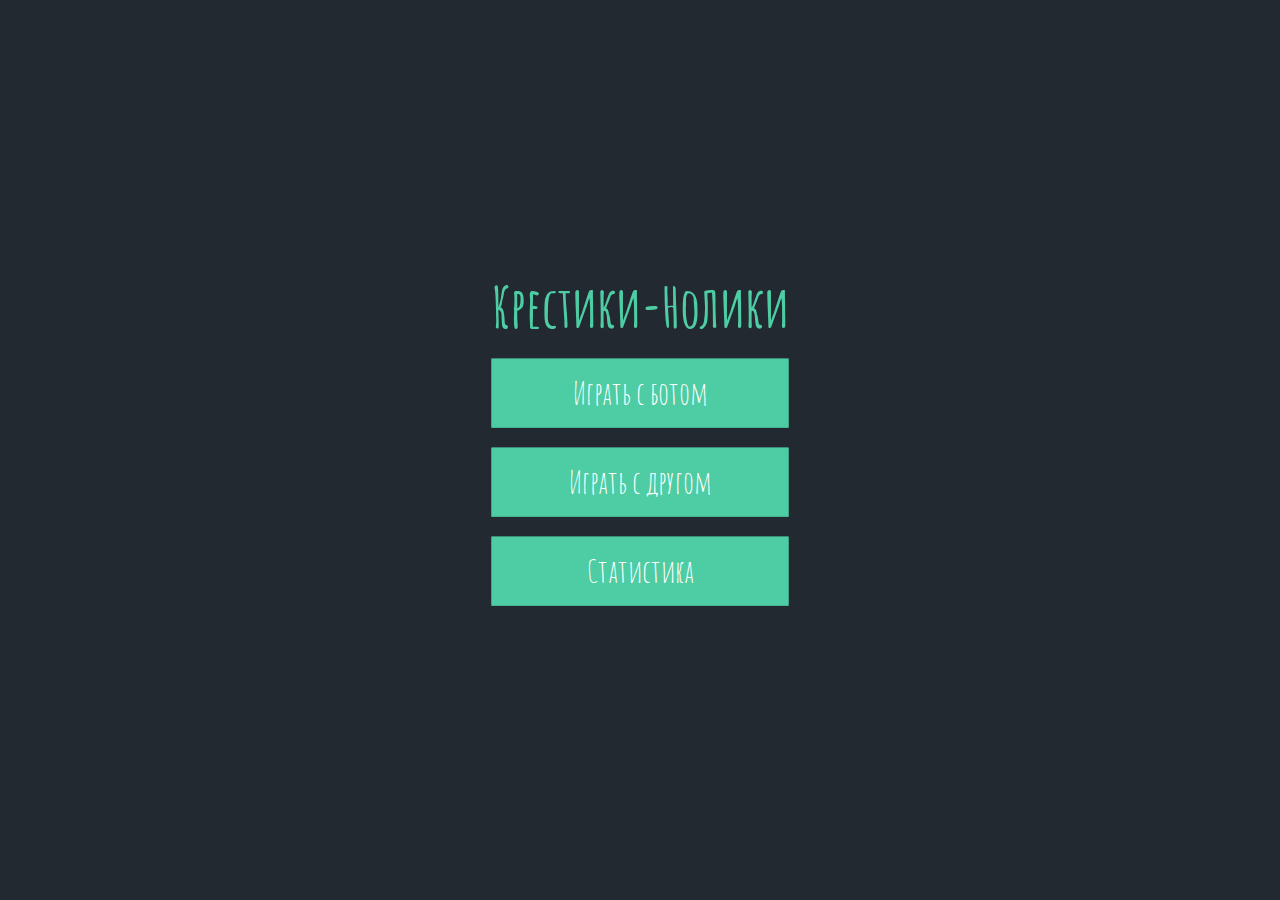
<file: index.html>
<!DOCTYPE html>
<html lang="en">
<head>
    <title>Главная. Крестики Нолики</title>
    <meta charset="UTF-8">
    <meta name="viewport" content="width=device-width, initial-scale=1.0">
    <link rel="stylesheet" type="text/css" href="css/normalize.css">
    <link rel="stylesheet" type="text/css" href="css/style.css">
</head>
<body>
    <div class="container">
        <nav class="menu-tic-tac-toe">
            <h1 class="title">Крестики-Нолики</h1>
            <a href="PVE.html" class="btn">Играть с ботом</a>
            <a href="PVP.html" class="btn">Играть с другом</a>
            <a href="STAT.html" class="btn">Статистика</a>
        </nav>
    </div>
</body>
</html>
</file>
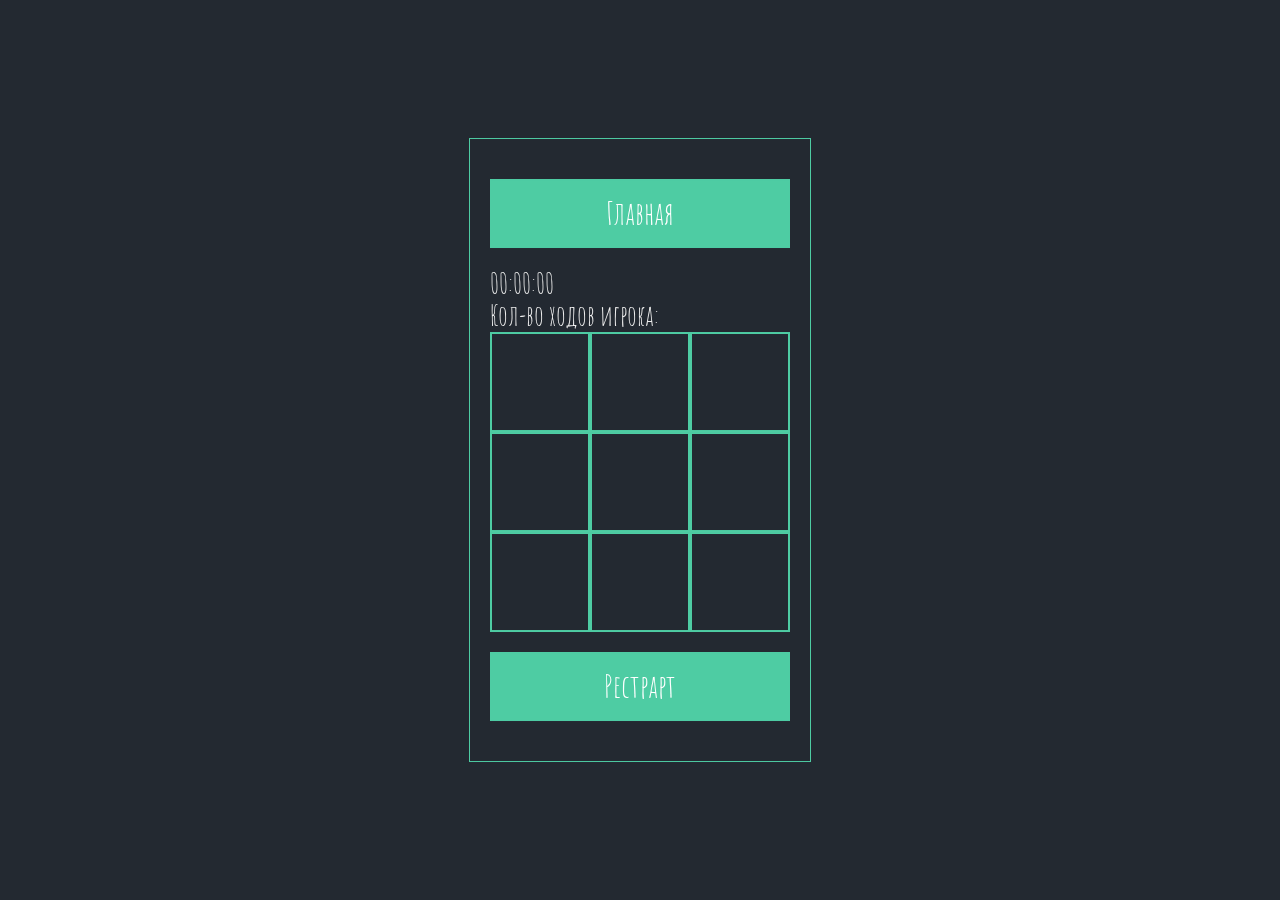
<file: PVE.html>
<!DOCTYPE html>
<html lang="en">

<head>
    <meta charset="UTF-8">
    <meta name="viewport" content="width=device-width, initial-scale=1.0">
    <title>Крестики нолики</title>
    <link rel="stylesheet" type="text/css" href="css/normalize.css">
    <link rel="stylesheet" type="text/css" href="css/style.css"> </head>

<body>
    <div class="container">
            <div class="game">
               <a href="index.html" class="btn">Главная</a>
               <div class="timer">00:00:00</div>
               <div class="step-counter">
                   Кол-во ходов игрока:
               </div>
                <div class="game__tic-tac-toe">
                    <div class="col">
                        <div id="0" class="cell"></div>
                        <div id="1" class="cell"></div>
                        <div id="2" class="cell"></div>
                    </div>
                    <div class="col">
                        <div id="3" class="cell"></div>
                        <div id="4" class="cell"></div>
                        <div id="5" class="cell"></div>
                    </div>
                    <div class="col">
                        <div id="6" class="cell"></div>
                        <div id="7" class="cell"></div>
                        <div id="8" class="cell"></div>
                    </div>
                </div>
                <div id="resetBtn" class="btn">Рестрарт</div>
            </div>
        </div>


    <div class="PopUps">
       <div class="PopUp warning__PopUp">
           Клетка занята!
           <a href="#" class="btn btn-ok" id="warnOkBtn">Ок</a>
       </div>
       <div class="PopUp win__PopUp">
          <div class="PopUp__content"></div>
           <a href="#" class="btn btn-ok" id="winBtn">Рестрарт</a>
       </div>
    </div>
    <script type="text/javascript" src="js/pve.js"></script>

</body>

</html>
</file>
<file: css/style.css>
@import url('https://fonts.googleapis.com/css2?family=Amatic+SC:wght@400;700&display=swap');

/*Min Reset*/

:root {
    --bg: #232931;
    --fg: #4ecca3;
    --warnColor: #F23107;
}

html,
body {
    width: 100%;
    height: 100%;
}

body {
    margin: 0;
    font-family: 'Amatic SC', cursive;
    font-size: 28px;
    color: #eeeeee;
    -webkit-font-smoothing: antialiased;
    background: var(--bg);
    background-repeat: no-repeat;
    background-size: cover;
}

*,
*:before,
*:after {
    -webkit-box-sizing: border-box;
    -moz-box-sizing: border-box;
    box-sizing: border-box;
}

h1,
h2,
h3,
h4,
h5,
h6 {
    margin: 0;
}

p {
    margin: 0 0 10px;
}


.custom-radio {
    position: absolute;
    z-index: -1;
    opacity: 0;
}
.custom-radio+label {
    display: inline-flex;
    align-items: center;
    user-select: none;
}


.custom-radio+label::before {
    content: '';
    display: inline-block;
    width: 1em;
    height: 1em;
    flex-shrink: 0;
    flex-grow: 0;
    border: 1px solid #adb5bd;
    border-radius: 50%;
    margin-right: 0.5em;
    background-repeat: no-repeat;
    background-position: center center;
    background-size: 50% 50%;
    cursor: pointer;
}

.custom-radio:not(:disabled):not(:checked)+label:hover::before {
    border-color: #b3ffd9;
}


.custom-radio:not(:disabled):active+label::before {
    background-color: var(--bg);
    border-color: #b3ffd9;
}

.custom-radio:focus+label::before {
    box-shadow: 0px 4px 15px 2px rgba(179,255,217,0.2);
}

.custom-radio:focus:not(:checked)+label::before {
    border-color: #b3ffd9;
}

.custom-radio:checked+label::before {
    border-color: #b3ffd9;
    background-color: var(--fg);
    background-image: url("data:image/svg+xml,%3csvg xmlns='http://www.w3.org/2000/svg' viewBox='-4 -4 8 8'%3e%3ccircle r='3' fill='%23fff'/%3e%3c/svg%3e");
}

.custom-radio:disabled+label::before {
    background-color: #e9ecef;
}

::selection {
    background: #8273cd;
    color: #fff;
}

::-moz-selection {
    background: #8273cd;
    color: #fff;
}

::-webkit-selection {
    background: #8273cd;
    color: #fff;
}

a {
    text-decoration: none;
    font-size: 16px;
    color: inherit;
}


/*---Container---*/

.container {
    max-width: 860px;
    width: 100%;
    margin: 0 auto;
    padding: 15px;
}

.inner{
    height: 100vh;
    position: relative;
}

.title {
    color: var(--fg);
    font-weight: 700;
}
.attempt-counter{
    position: absolute;
    bottom: 200px;
    right: 0;
}

.game, .PopUp{
    position: absolute;
    top: 50%;
    left: 50%;
    transform: translate(-50%, -50%);
    padding: 20px;

    border: 1px solid #4ecca3;
}

.game__tic-tac-toe{
    display: flex;
    max-width: 300px;
}

.player, .bot{
    cursor: pointer;
}

.cell{
    text-align: center;
    width: 100px;
    height: 100px;
    border: 2px solid var(--fg);
    padding: 10px;
    cursor: pointer;
    font-size: 72px;
}

.task{
    margin-top: 100px;
    border: 1px solid var(--fg);
    padding: 10px;
}

.task__input{
    width: 100%;
    padding: 10px;
    background-color: #393e46;
    margin: 10px 0;
    color: var(--fg);
    outline: none;
    border: none;

    transition: all 0.8s ease 0s;
}

.btn{
    position: relative;
    background-color: var(--fg);
    color: #fff;
    padding: 15px 32px;
    text-align: center;
    text-decoration: none;
    cursor: pointer;
    display: block;
    font-size: 32px;
    outline: none;
    border: var(--fg) 1px solid;

    margin: 20px auto;

    transition: transform .3s linear;
}

.hidden{
    transform: translate(0, 50%);
    opacity: 0;
}

.btn:before {
    content:'';
    position: absolute;
    width: 0;
    top: 0;
    left: 0;
    height: 100%;
    background: rgba(255,255,255,0.3);
    transition: all 2s ease;
}

.btn:active{
    box-sizing: border-box;
    border: var(--fg) 1px solid;
    background: var(--bg);
}

button:hover:before {
    width: 100%;
}

.btn-ok{
    font-size: 24px;
    padding: 7px 10px;
}

.PopUps{
    width:100%;
    min-height:100%;
    background-color: rgba(0,0,0,0.5);
    overflow:hidden;
    position:fixed;
    top:0px;
    opacity: 1;
    transition: all .6s;

    opacity: 0;
    z-index: -2;
}

.PopUp{
    padding: 10px;
    transition: all 1s;
    opacity:0;
    top: 40%;
    z-index: -1;
}

.warning__PopUp{
    color: var(--warnColor);
    background-color: var(--bg);
}

.win__PopUp{
    color: #fff;
    background-color: var(--bg);
}

.menu-tic-tac-toe{
    position: absolute;
    top: 50%;
    left: 50%;
    transform: translate(-50%, -50%);
}
</file>
